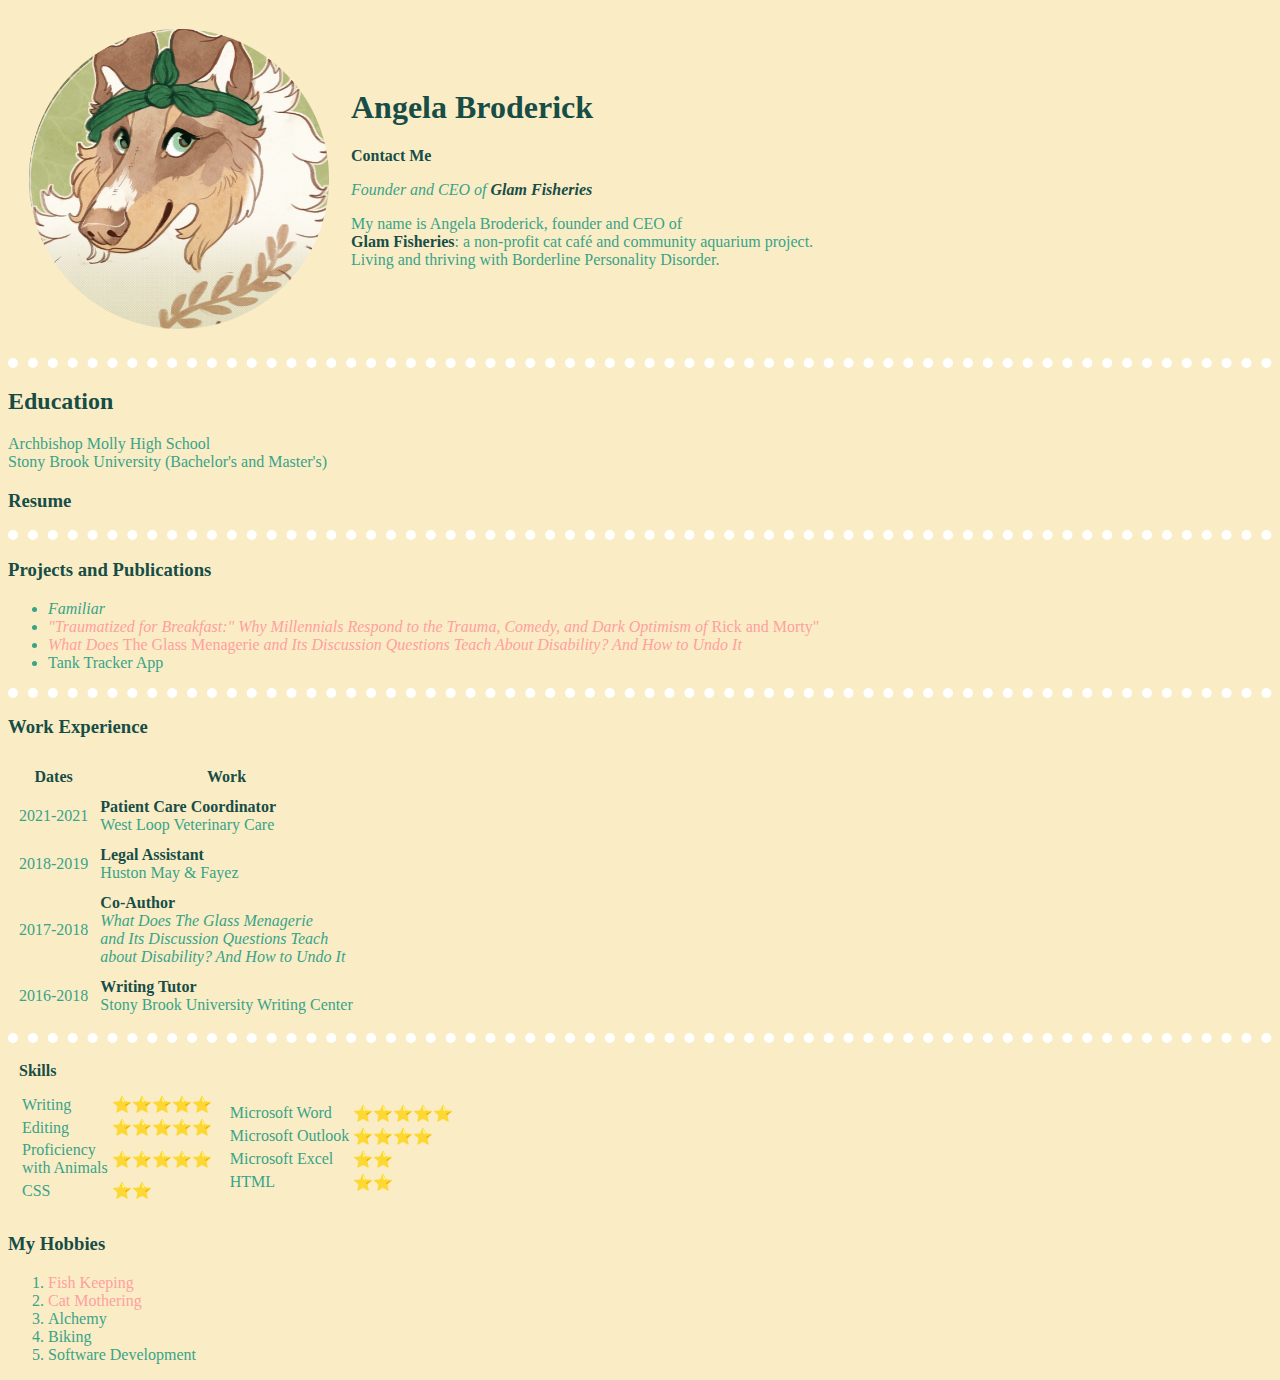
<file: index.html>
<html lang="en" dir="ltr">

<head>
  <meta charset="utf-8">
  <title>Angela's Personal Site</title>
  <link rel="stylesheet" href="index-styles.css">
  <link rel="icon" href="favicon (1).ico">
</head>

<body>
  <table cellspacing="20">
    <tr>
      <td><img src="Marla Ref-modified.png" width=300 alt="Angela profile picture: portrait of a rough collie drawn in a
      cartoonish style, smiling and wearing a green bandana"></td>
      <td>
        <h1>Angela Broderick</h1>
        <p><a href="contact-me.html"><strong>Contact Me</strong></a></p>
        <p><i>Founder and CEO of <strong>Glam Fisheries</strong></i></p>
        <p> My name is Angela Broderick, founder and CEO of <br><strong>Glam Fisheries</strong>:
          a non-profit cat café and community aquarium project. <br>
          Living and thriving with Borderline Personality Disorder.
        </p>
      </td>
    </tr>
  </table>
</body>
<hr>
<h2>
  Education
</h2>
<p>
  Archbishop Molly High School <br>
  Stony Brook University (Bachelor's and Master's)
</p>
<h3>
  <p>
    <a href="https://docs.google.com/document/d/1ZdyF_qbSwEZKGjw2UJoxeFvvr2wLFcCZ-WheqkkYhnA/edit?usp=sharing"><strong>Resume</strong></a>
  </p>
</h3>
<hr>
<h3>
  Projects and Publications
</h3>
<ul>
  <li><em>Familiar</em></li>
  <li><a href="https://www.proquest.com/openview/f7d51b6bc3e0b90539bee2b7ff0e1ede/1?pq-origsite=gscholar&cbl=18750"><em>"Traumatized for Breakfast:"
        Why Millennials Respond to the
        Trauma, Comedy, and Dark Optimism of
      </em>Rick and Morty"</a><br></li>
  <li><a href="https://www.taylorfrancis.com/chapters/edit/10.4324/9781351214704-8/glass-menagerie-discussion-questions-teach-disability-undo-patricia-dunn-angela-broderick?context=ubx&refId=e2a5994a-af03-4915-872a-0da9292b0236"><em>What Does
      </em>The Glass Menagerie <em>and Its Discussion Questions Teach About
        Disability? And How to Undo It</em></a></li>
  <li>Tank Tracker App</li>
</ul>
<hr>
<h3>Work Experience</h3>
<table cellspacing="10">
  <thead>
    <tr>
      <th>Dates</th>
      <th>Work</th>
    </tr>
  </thead>
  <tbody>
    <tr>
      <td>2021-2021</td>
      <td><strong>Patient Care Coordinator</strong> <br>West Loop Veterinary Care</td>
    </tr>
    <tr>
      <td>2018-2019</td>
      <td><strong>Legal Assistant</strong> <br>Huston May & Fayez</td>
    </tr>
    <tr>
      <td>2017-2018</td>
      <td><strong>Co-Author</strong> <br><i>What Does The Glass Menagerie <br> and Its
          Discussion Questions Teach <br>about Disability? And How to Undo It</i></td>
    </tr>
    <tr>
      <td>2016-2018</td>
      <td><strong>Writing Tutor</strong><br>Stony Brook University Writing Center</td>
    </tr>
  </tbody>
</table>
<hr>
<table cellspacing="10">
  <thead>
    <td><strong>Skills</strong></td>
  </thead>

  <tr>
    <td>
      <table>
        <tr>
          <td>Writing</td>
          <td>⭐️⭐️⭐️⭐️⭐️</td>
        </tr>
        <tr>
          <td>Editing</td>
          <td>⭐️⭐️⭐️⭐️⭐️</td>
        </tr>
        <tr>
          <td>Proficiency <br>with Animals</td>
          <td>⭐️⭐️⭐️⭐️⭐️</td>
        </tr>
        <tr>
          <td>CSS</td>
          <td>⭐️⭐️</td>
        </tr>
      </table>
    </td>
    <td>
      <table>
        <tr>
          <td>Microsoft Word</td>
          <td>⭐️⭐️⭐️⭐️⭐️</td>
        </tr>
        <tr>
          <td>Microsoft Outlook</td>
          <td>⭐️⭐️⭐️⭐️</td>
        </tr>
        <tr>
          <td>Microsoft Excel</td>
          <td>⭐️⭐️</td>
        </tr>
        <tr>
          <td>HTML</td>
          <td>⭐️⭐️</td>
        </tr>
      </table>
    </td>
  </tr>
</table>

<h3>My Hobbies</h3>
<ol>
  <li><a href="https://www.instagram.com/communitytankadventures/">Fish Keeping</a></li>
  <li><a href="https://www.instagram.com/beesandrosemary/">Cat Mothering</a></li>
  <li>Alchemy</li>
  <li>Biking</li>
  <li>Software Development</li>
</ol>

</html>
</file>
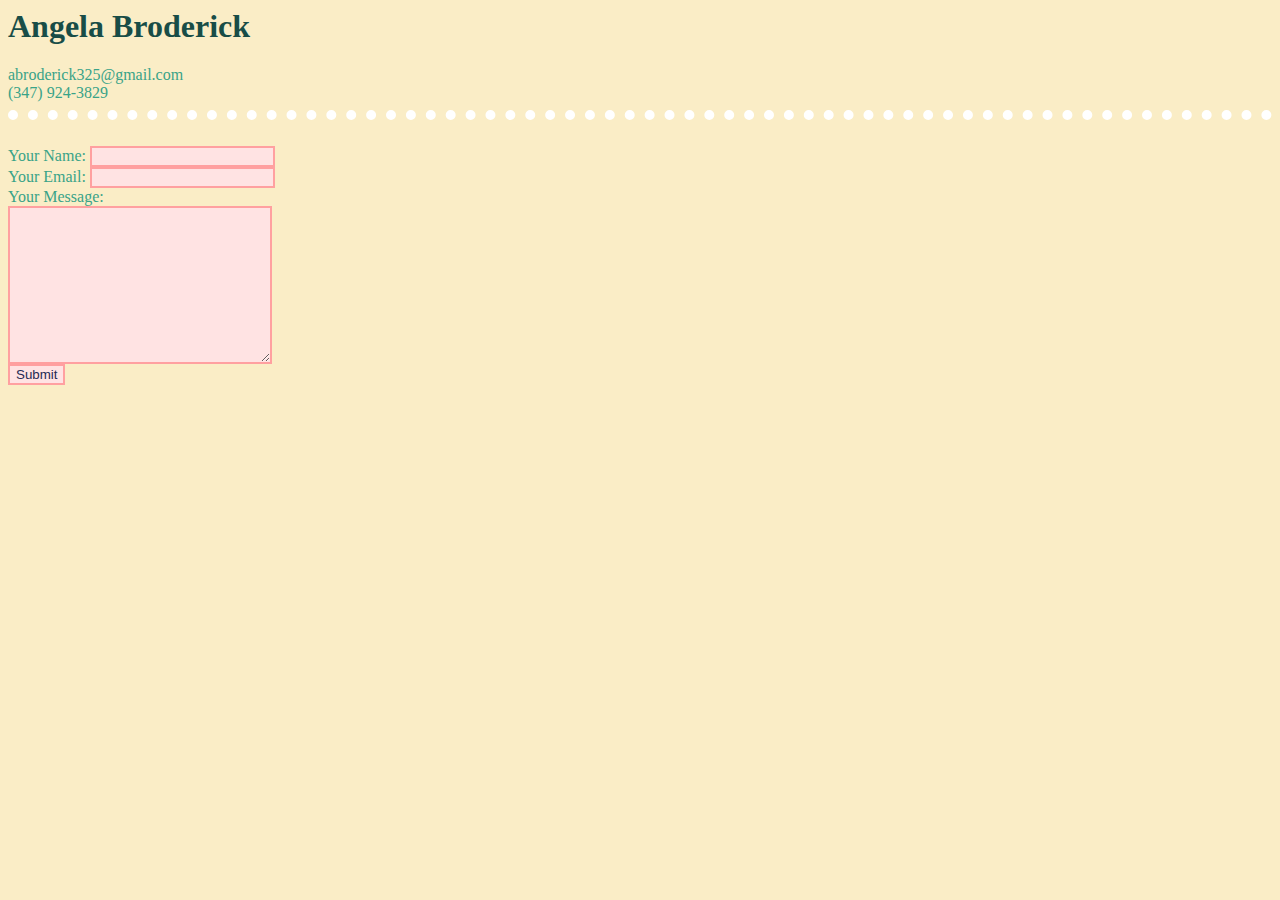
<file: Contact Me.html>
<html lang="en" dir="ltr">

<head>
  <meta charset="utf-8">
  <title style=color: #39A388;>Contact Me</title>
</head>

<body>
<link rel="stylesheet" href="contactmestyles.css">
  <p>
  <h1 style="color: #184D47;">Angela Broderick</h1>
  abroderick325@gmail.com <br>
  (347) 924-3829
  <br>
  <hr>
  <br>
  <form action="mailto: abroderick325@gmail.com" method="post" enctype="text/plain">
    <label>Your Name:</label>
    <input type="text" name="Your Name" value=""><br>
    <label>Your Email:</label>
    <input type="email" name="Your Email" value=""><br>
    <label>Your Message:</label><br>
    <textarea name="Your Message" rows="10" cols="30"></textarea><br>
    <input type="submit" name="">
  </form>
</body>

</html>
</file>
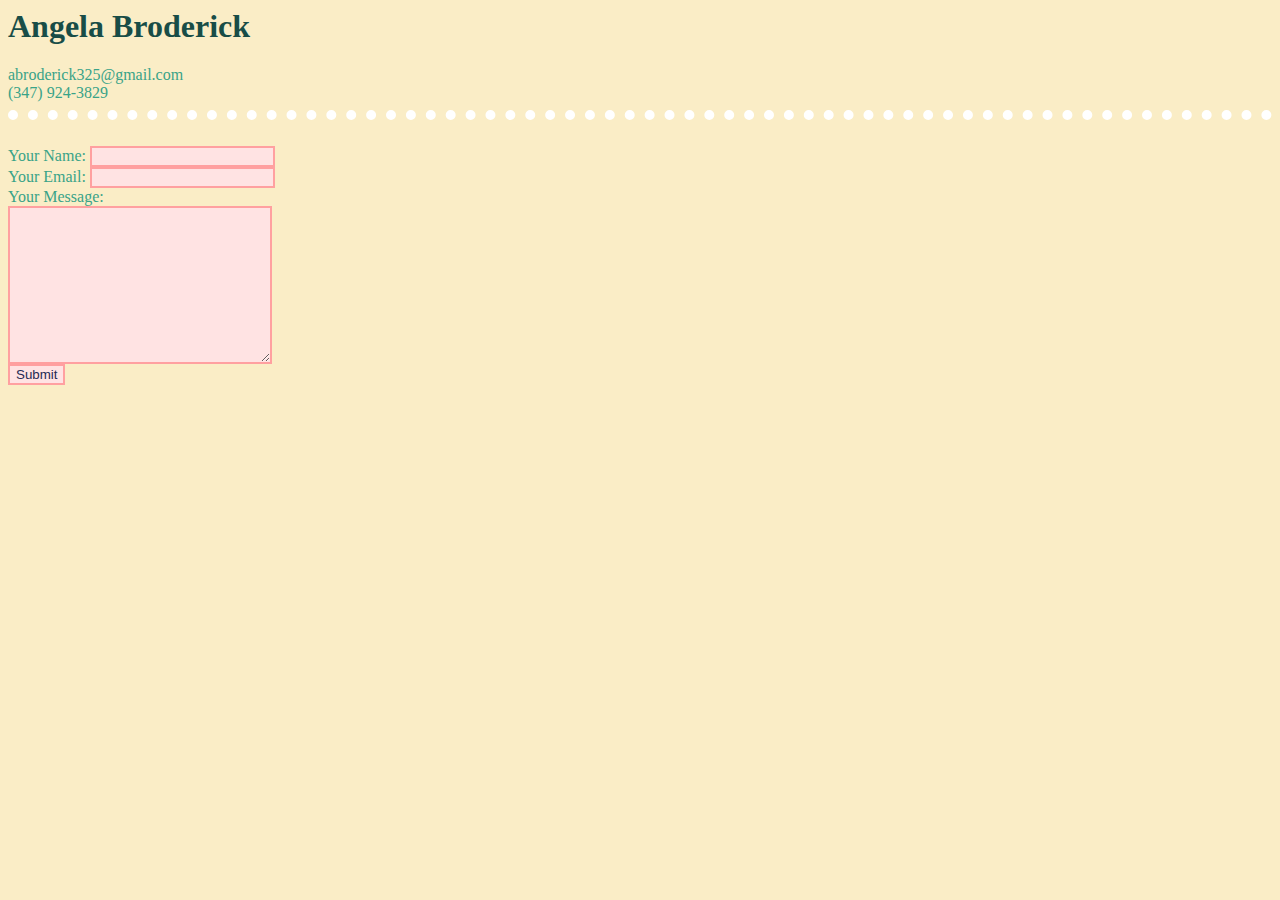
<file: contact-me.html>
<html lang="en" dir="ltr">

<head>
  <meta charset="utf-8">
  <title style=color: #39A388;>Contact Me</title>
</head>

<body>
<link rel="stylesheet" href="contact-me-styles.css">
  <p>
  <h1 style="color: #184D47;">Angela Broderick</h1>
  abroderick325@gmail.com <br>
  (347) 924-3829
  <br>
  <hr>
  <br>
  <form action="mailto: abroderick325@gmail.com" method="post" enctype="text/plain">
    <label>Your Name:</label>
    <input type="text" name="Your Name" value=""><br>
    <label>Your Email:</label>
    <input type="email" name="Your Email" value=""><br>
    <label>Your Message:</label><br>
    <textarea name="Your Message" rows="10" cols="30"></textarea><br>
    <input type="submit" name="">
  </form>
</body>

</html>
</file>
<file: index-styles.css>
h1, h2, h3 {
  color: #184D47;
}

body {
  background-color: #FAEDC6;
  color: #39A388;
  font-size: medium;
  font-family: Georgia, Times, Times New Roman, serif;
}

th {
  color: #184D47;
}

hr {
  border-style: dotted none none none;
  border-width: 10px;
  border-color: white;
}

strong {
  color: #184D47;
}

a {
  color: #FFA0A0;
  text-decoration: none;
}

a:hover {
  color: #6155A6;
}
</file>
<file: contactmestyles.css>
body {
  background-color: #FAEDC6;
  color: #39A388;
}

textarea, input {
  background-color: #FFE3E3;
  border-color: #FFA0A0;
  border-style: solid;
  border-width: 2px;
  color: #262A53;
}

hr {
  border-style: dotted none none none;
  border-width: 10px;
  border-color: white;
}
</file>
<file: contact-me-styles.css>
body {
  background-color: #FAEDC6;
  color: #39A388;
}

textarea, input {
  background-color: #FFE3E3;
  border-color: #FFA0A0;
  border-style: solid;
  border-width: 2px;
  color: #262A53;
}

hr {
  border-style: dotted none none none;
  border-width: 10px;
  border-color: white;
}
</file>
